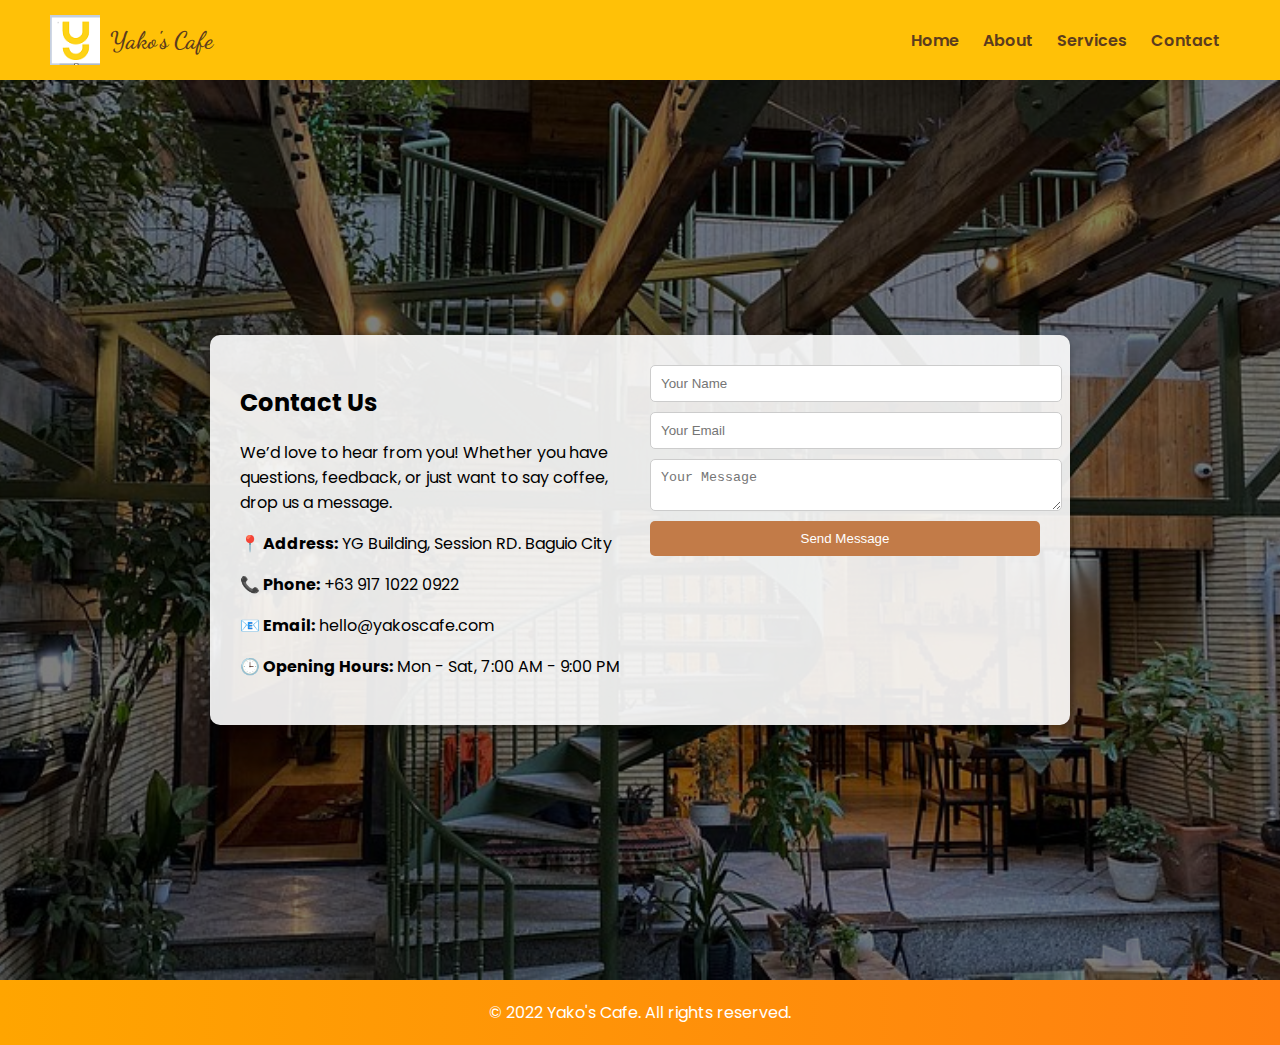
<file: Yako's Cafe/Contacts.html>
<!DOCTYPE html>
<html lang="en">
<head>
    <meta charset="UTF-8">
    <meta name="viewport" content="width=device-width, initial-scale=1.0">
    <title>Yako's Cafe - Contact</title>
    <link rel="icon" href="images/favicon.png" type="image/x-icon">
    <link rel="stylesheet" href="style.css">
    <link href="https://fonts.googleapis.com/css2?family=Poppins:wght@300;400;600&display=swap" rel="stylesheet">
</head>
<body>

    <div class="flex-container">
        <div class="logo-container">
            <img src="images/favicon.png" alt="Yako's Cafe Logo" class="logo">
            <span class="cafe-name">Yako's Cafe</span>
        </div>
    
        <div class="nav-links">
            <a href="Main.html">Home</a>
            <a href="About.html">About</a>
            <a href="Services.html">Services</a>
            <a href="Contacts.html">Contact</a>
        </div>
    </div>

    <!-- Hero Section with Contact Form on Background -->
    <section class="hero-contact">
        <div class="hero-overlay"></div>
        <div class="contact-container">
            <div class="contact-info">
                <h2>Contact Us</h2>
                <p>We’d love to hear from you! Whether you have questions, feedback, or just want to say coffee, drop us a message.</p>
                <p><strong>📍 Address:</strong> YG Building, Session RD. Baguio City</p>
                <p><strong>📞 Phone:</strong> +63 917 1022 0922</p>
                <p><strong>📧 Email:</strong> hello@yakoscafe.com</p>
                <p><strong>🕒 Opening Hours:</strong> Mon - Sat, 7:00 AM - 9:00 PM</p>
            </div>

            <form action="#" method="">
                <input type="text" placeholder="Your Name" required />
                <input type="email" placeholder="Your Email" required />
                <textarea placeholder="Your Message" required></textarea>
                <button type="submit">Send Message</button>
            </form>
        </div>
    </section>

    <footer>
        &copy; 2022 Yako's Cafe. All rights reserved.
    </footer>

</body>
</html>
</file>
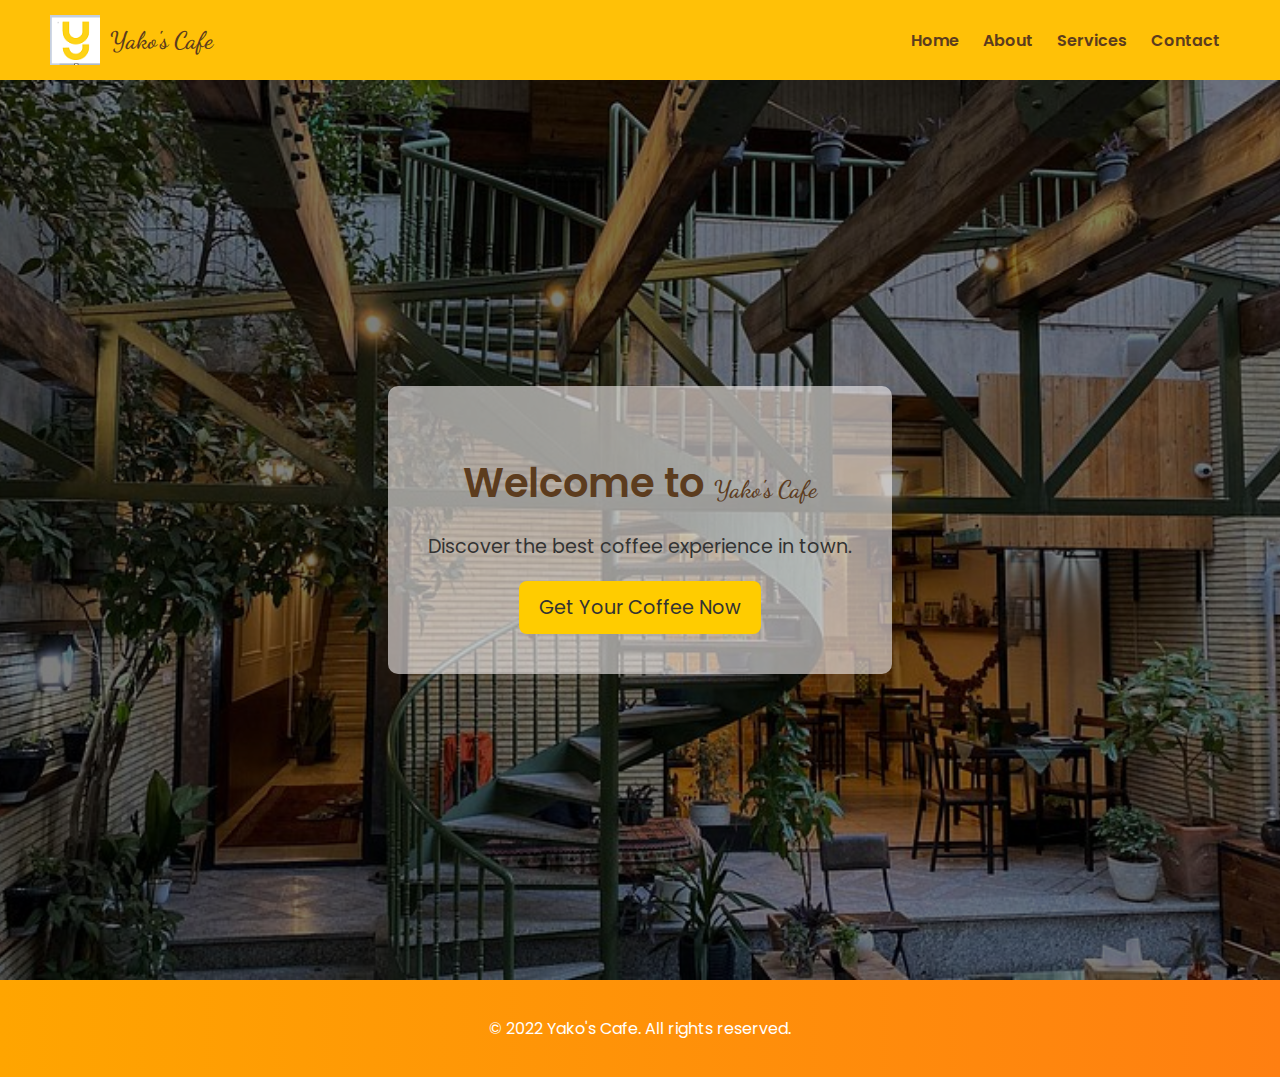
<file: Yako's Cafe/Main.html>
<!DOCTYPE html>
<html lang="en">
<head>
    <meta charset="UTF-8">
    <meta name="viewport" content="width=device-width, initial-scale=1.0">
    <title>Yako's Cafe</title>
    <link rel="icon" href="images/favicon.png" type="image/x-icon">
    <link rel="stylesheet" href="style.css">
    <link href="https://fonts.googleapis.com/css2?family=Poppins:wght@300;400;600&display=swap" rel="stylesheet">
</head>
<body>

<div class="flex-container">
    <div class="logo-container">
        <img src="images/favicon.png" alt="Yako's Cafe Logo" class="logo">
        <span class="cafe-name">Yako's Cafe</span>
    </div>

    <div class="nav-links">
        <a href="Main.html">Home</a>
        <a href="About.html">About</a>
        <a href="Services.html">Services</a>
        <a href="Contacts.html">Contact</a>
    </div>
</div>

<section class="hero">
    <div class="hero-content-box">
       <h1>Welcome to <span class="cafe-name">Yako's Cafe</span></h1>
       <p>Discover the best coffee experience in town.</p>
       <a href="Services.html" class="cta-btn">Get Your Coffee Now</a>
    </div>
 </section>

<footer>
    <p>&copy; 2022 Yako's Cafe. All rights reserved.</p>
</footer>

</body>
</html>
</file>
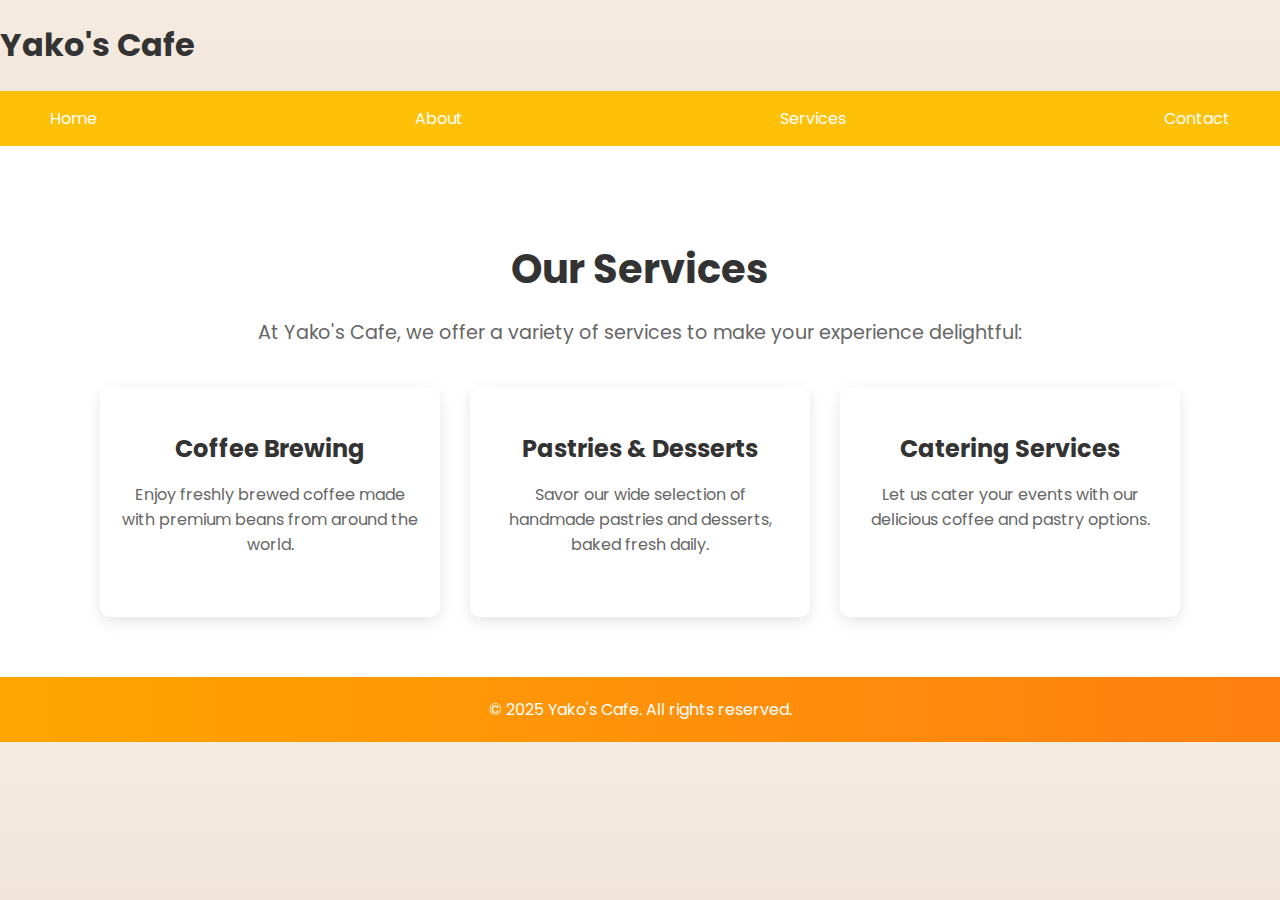
<file: Yako's Cafe/Serivces.html>
<!DOCTYPE html>
<html lang="en">
<head>
    <meta charset="UTF-8">
    <meta name="viewport" content="width=device-width, initial-scale=1.0">
    <title>Yako's Cafe - Services</title>
    <link rel="stylesheet" href="style.css"> <!-- Link to CSS file -->
</head>
<body>

<h1>Yako's Cafe</h1>

<div class="flex-container">
    <div><a href="Main.html" style="color:white; text-decoration:none;">Home</a></div>
    <div><a href="About.html" style="color:white; text-decoration:none;">About</a></div>
    <div><a href="Serivces.html" style="color:white; text-decoration:none;">Services</a></div>
    <div><a href="Contacts.html" style="color:white; text-decoration:none;">Contact</a></div>
</div>

<section class="services">
    <h2>Our Services</h2>
    <p>At Yako's Cafe, we offer a variety of services to make your experience delightful:</p>
    <div class="service-list">
        <div class="service-item">
            <h3>Coffee Brewing</h3>
            <p>Enjoy freshly brewed coffee made with premium beans from around the world.</p>
        </div>
        <div class="service-item">
            <h3>Pastries & Desserts</h3>
            <p>Savor our wide selection of handmade pastries and desserts, baked fresh daily.</p>
        </div>
        <div class="service-item">
            <h3>Catering Services</h3>
            <p>Let us cater your events with our delicious coffee and pastry options.</p>
        </div>
    </div>
</section>

<footer style="text-align:center; padding:20px;">
    &copy; 2025 Yako's Cafe. All rights reserved.
</footer>

</body>
</html>
</file>
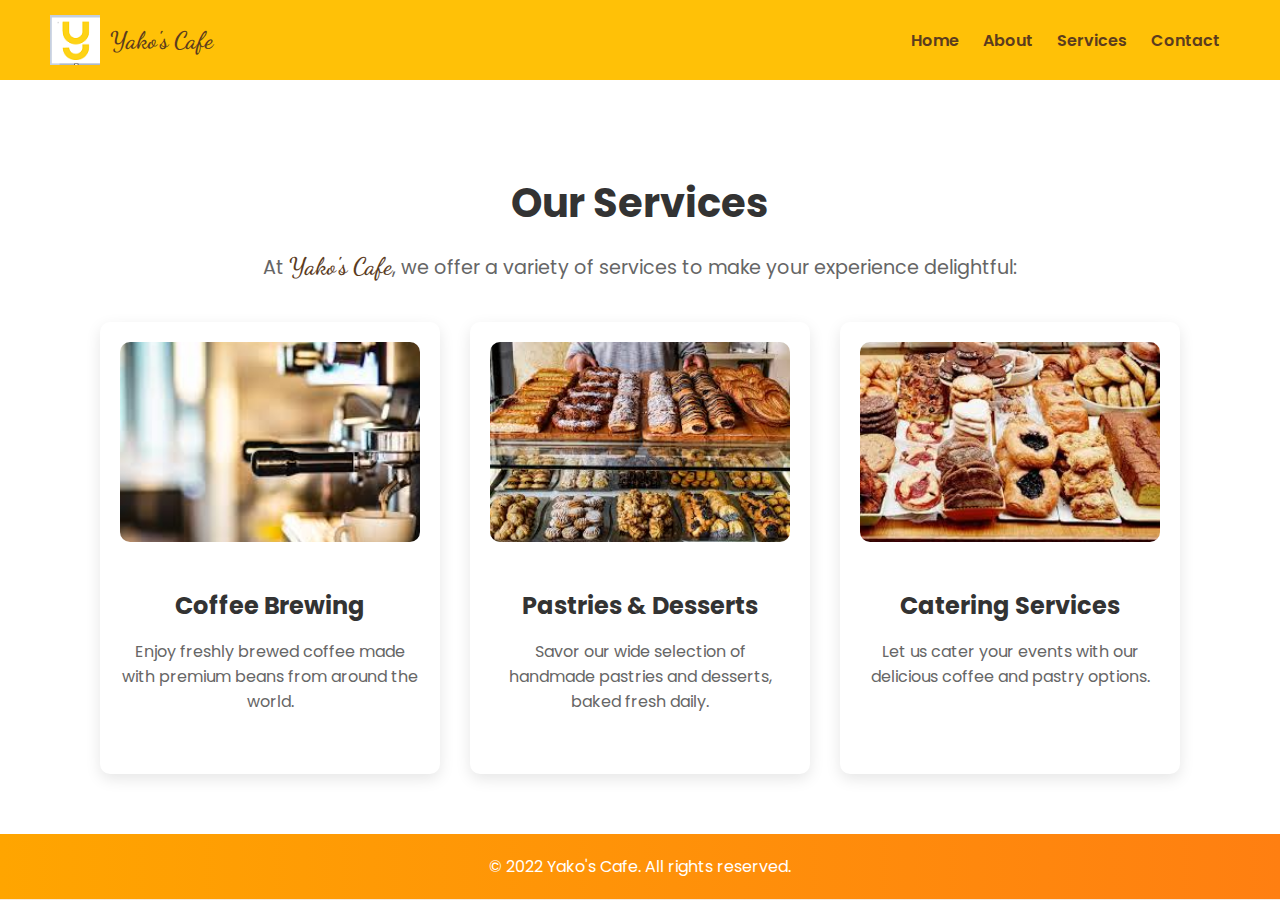
<file: Yako's Cafe/Services.html>
<!DOCTYPE html>
<html lang="en">
<head>
    <meta charset="UTF-8">
    <meta name="viewport" content="width=device-width, initial-scale=1.0">
    <title>Yako's Cafe</title>
    <link rel="icon" href="images/favicon.png" type="image/x-icon">
    <link rel="stylesheet" href="style.css">
    <link href="https://fonts.googleapis.com/css2?family=Poppins:wght@300;400;600&display=swap" rel="stylesheet">
</head>
<body>

<!-- Navigation Bar -->
<div class="flex-container">
    <div class="logo-container">
        <img src="images/favicon.png" alt="Yako's Cafe Logo" class="logo">
        <span class="cafe-name">Yako's Cafe</span>
    </div>

    <div class="nav-links">
        <a href="Main.html">Home</a>
        <a href="About.html">About</a>
        <a href="Services.html">Services</a>
        <a href="Contacts.html">Contact</a>
    </div>
</div>

<!-- Services Section -->
<section class="services">
    <h2>Our Services</h2>
    <p>At <span class="cafe-name">Yako's Cafe</span>, we offer a variety of services to make your experience delightful:</p>
    <div class="service-list">
        <div class="service-item">
            <img src="images/coffee.jpg" alt="Coffee Brewing">
            <h3>Coffee Brewing</h3>
            <p>Enjoy freshly brewed coffee made with premium beans from around the world.</p>
        </div>
        <div class="service-item">
            <img src="images/pastries.jpg" alt="Pastries & Desserts">
            <h3>Pastries & Desserts</h3>
            <p>Savor our wide selection of handmade pastries and desserts, baked fresh daily.</p>
        </div>
        <div class="service-item">
            <img src="images/cater.jpg" alt="Catering Services">
            <h3>Catering Services</h3>
            <p>Let us cater your events with our delicious coffee and pastry options.</p>
        </div>
    </div>
</section>

<!-- Footer -->
<footer>
    &copy; 2022 Yako's Cafe. All rights reserved.
</footer>

</body>
</html>
</file>
<file: Yako's Cafe/style.css>
@import url('https://fonts.googleapis.com/css2?family=Poppins:wght@300;400;600&family=Dancing+Script:wght@400;700&display=swap');

body {
   font-family: 'Poppins', sans-serif;
   margin: 0;
   padding: 0;
   background-color: #fffbea; 
   color: #333;
   height: 100%; 
}

.flex-container {
   display: flex;
   justify-content: space-between;
   align-items: center;
   background-color: #FFC107;
   padding: 15px 50px;
   flex-wrap: wrap;
}

.logo-container {
   display: flex;
   align-items: center;
}

.logo {
   width: 50px;
   height: 50px;
   margin-right: 10px;
}

.cafe-name {
   font-family: 'Dancing Script', cursive; 
   font-size: 24px;
   font-weight: 600;
   color: #5c3c1e; 
}

.nav-links a {
   color: #5c3c1e;
   text-decoration: none;
   margin: 0 10px;
   font-weight: 600;
   transition: 0.3s;
}

.nav-links a:hover {
   color: #ff7f11;
}

.hero {
   position: relative;
   width: 100%;
   height: 100vh;
   background: url('images/front.jpg') no-repeat center center/cover;
   display: flex;
   align-items: center;
   justify-content: center;
   text-align: center;
   color: white;
   overflow: hidden;
}

.hero::before {
   content: "";
   position: absolute;
   top: 0;
   left: 0;
   width: 100%;
   height: 100%;
   background: rgba(0, 0, 0, 0.5);
}

.hero-content-box {
   background-color: rgba(249, 243, 243, 0.599);
   padding: 40px;
   border-radius: 10px;
   text-align: center;
   max-width: 600px;
   margin: 0 auto;
   color: #0e0a0a;
   position: relative;
   z-index: 2;
}

.hero h1 {
   font-size: 2.5rem;
   font-weight: 600;
   margin-bottom: 15px;
   color: #5c3c1e; 
}

.hero p {
   font-size: 1.2rem;
   margin-bottom: 20px;
   color: #333;
}

.cta-btn {
   display: inline-block;
   background-color: #ffcc00;
   color: #333;
   padding: 12px 20px;
   font-size: 1.2rem;
   border-radius: 8px;
   text-decoration: none;
   transition: background-color 0.3s ease-in-out;
}

.cta-btn:hover {
   background-color: #ff9900;
}


@media (max-width: 768px) {
   .hero {
       height: 350px;
   }
   
   .hero-content h1 {
       font-size: 1.8rem;
   }
   
   .hero-content p {
       font-size: 1rem;
   }
}

footer {
   background: linear-gradient(to right, #FFA500, #FF7F11); 
   color: #fff;
   text-align: center;
   padding: 20px 0;
}

body {
   font-family: 'Poppins', sans-serif;
   background: linear-gradient(to bottom, #f5ebe0, #e1cfc0);
   margin: 0;
   padding: 0;
}

.services {
   padding: 60px 20px;
   text-align: center;
   background-color: white;
}

.services h2 {
   font-size: 2.5rem;
   margin-bottom: 10px;
   color: #333;
}

.services p {
   font-size: 1.2rem;
   margin-bottom: 40px;
   color: #666;
}

.service-list {
   display: flex;
   justify-content: center;
   gap: 30px;
   flex-wrap: wrap;
}

.service-item {
   background: #fff;
   border-radius: 10px;
   padding: 20px;
   width: 300px;
   text-align: center;
   box-shadow: 0px 5px 15px rgba(0, 0, 0, 0.1);
   transition: transform 0.3s ease-in-out;
}

.service-item img {
   width: 100%;
   height: 200px; 
   object-fit: cover;
   border-radius: 10px;
   margin-bottom: 15px;
}

.service-item h3 {
   font-size: 1.5rem;
   color: #333;
   margin-bottom: 10px;
}

.service-item p {
   font-size: 1rem;
   color: #666;
}

.service-item:hover {
   transform: scale(1.05);
}

/* Hero Section with Background */
.hero-contact {
   position: relative;
   width: 100%;
   height: 100vh; /* Full screen height */
   background: url('images/front.jpg') no-repeat center center/cover;
   display: flex;
   align-items: center;
   justify-content: center;
   text-align: center;
   color: white;
   overflow: hidden;
}

/* Overlay for better text readability */
.hero-contact .hero-overlay {
   position: absolute;
   top: 0;
   left: 0;
   width: 100%;
   height: 100%;
   background: rgba(0, 0, 0, 0.5);
   z-index: 1;
}

/* Contact Container Positioned Over Hero Background */
.hero-contact .contact-container {
   position: relative;
   z-index: 2;
   display: flex;
   flex-wrap: wrap;
   justify-content: space-between;
   background: rgba(255, 255, 255, 0.9);
   padding: 30px;
   border-radius: 10px;
   max-width: 800px;
   width: 90%;
   box-shadow: 0px 4px 10px rgba(0, 0, 0, 0.3);
}

/* Contact Info */
.contact-info {
   flex: 1;
   text-align: left;
   color: black;
   padding-right: 20px;
}

/* Form Styling */
form {
   flex: 1;
   display: flex;
   flex-direction: column;
}

form input, form textarea {
   width: 100%;
   padding: 10px;
   margin-bottom: 10px;
   border: 1px solid #ccc;
   border-radius: 5px;
}

/* Button Styling */
form button {
   padding: 10px;
   background-color: #c27b48;
   color: white;
   border: none;
   border-radius: 5px;
   cursor: pointer;
   transition: 0.3s;
}

form button:hover {
   background-color: #a86437;
}


@media (max-width: 768px) {
   .flex-container {
       flex-direction: column;
       align-items: center;
       text-align: center;
   }

   .nav-links {
       display: flex;
       flex-direction: column;
       gap: 10px;
   }

   .service-list {
       flex-direction: column;
   }

   .service-item {
       width: 90%;
   }
}
</file>
